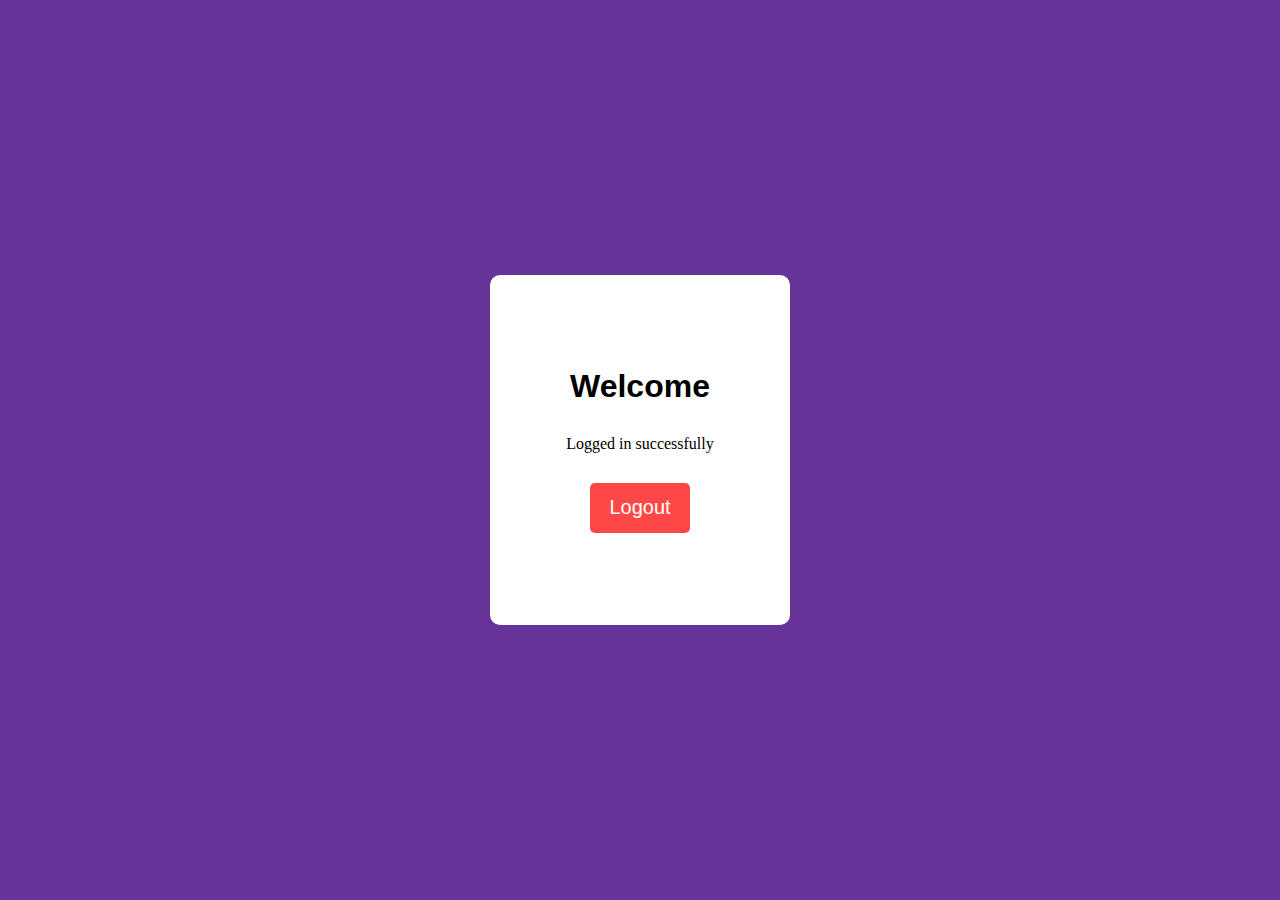
<file: logout.html>
<!DOCTYPE html>
<html lang="en">
  <head>
    <meta charset="UTF-8" />
    <meta http-equiv="X-UA-Compatible" content="IE=edge" />
    <meta name="viewport" content="width=device-width, initial-scale=1.0" />
    <link rel="stylesheet" href="style.css" />
    <title>Document</title>
  </head>
  <body>
    <div class="container">
      <h1>Welcome</h1>
      <p>
        Logged in successfully
      </p>
      <button class="logout-btn">Logout</button>
    </div>
    <script src="logout.js"></script>
  </body>
</html>
</file>
<file: style.css>
*{
    margin: 0;
    padding: 0;
    box-sizing: border-box;
}

body{
    background-color: rebeccapurple;
    display: grid;
    place-items: center;
    height: 100vh;
}

.container{
    display: flex;
    flex-direction: column;
    align-items: center;
    justify-content: center;
    height: 350px;
    width: 300px;
    background-color: #fff;
    border-radius: 10px;
    padding: 20px;
}

h1{
    font-family: Arial, Helvetica, sans-serif;
    padding-bottom: 30px;
}

p{
    text-align: center;
}

form{
    display: flex;
    flex-direction: column;
}

label{
    font-size: 20px;
    font-weight: bold;
}

input{
    padding: 5px;
    border: none;
    border-bottom: 1px solid rgb(137, 137, 137);
    margin-top: 10px;
    outline: none;
}

.login-btn{
    border: none;
    background-color: green;
    color: #fff;
    font-size: 20px;
    padding: 10px;
    cursor: pointer;
    border-radius: 5px;
    margin-top: 30px;
}

.logout-btn{
    border: none;
    background-color: rgb(255, 71, 71);
    color: #fff;
    height: 50px;
    width: 100px;
    font-size: 20px;
    border-radius: 5px;
    margin-top: 30px;
    cursor: pointer;
}
</file>
